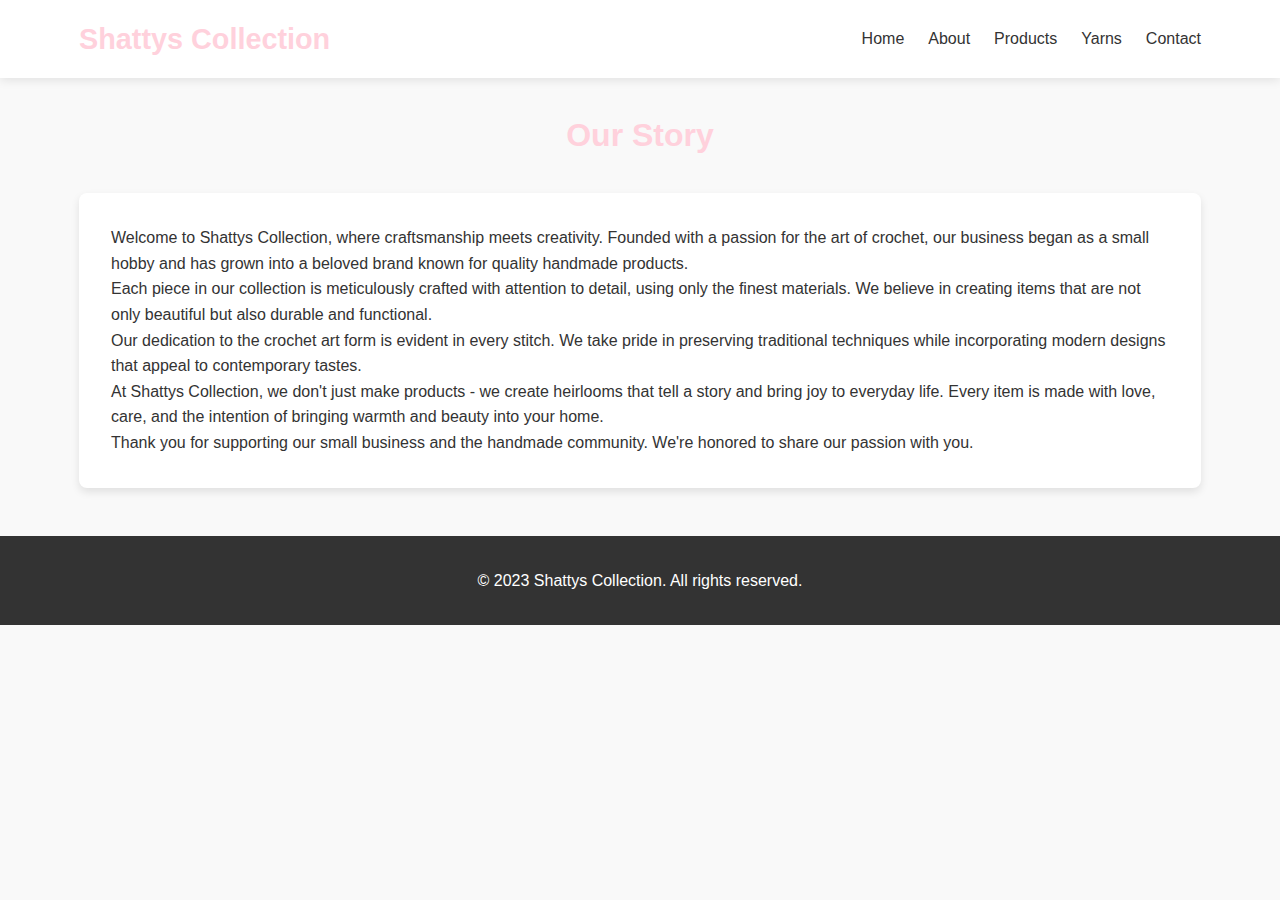
<file: about.html>
<!DOCTYPE html>
<html lang="en">
<head>
    <meta charset="UTF-8">
    <meta name="viewport" content="width=device-width, initial-scale=1.0">
    <title>About Us - Shattys Collection</title>
    <link rel="stylesheet" href="style.css">
</head>
<body>
    <header>
        <div class="container">
            <nav>
                <a href="index.html" class="logo">Shattys Collection</a>
                <ul class="nav-menu">
                    <li><a href="index.html" class="nav-link">Home</a></li>
                    <li><a href="about.html" class="nav-link">About</a></li>
                    <li><a href="products.html" class="nav-link">Products</a></li>
                    <li><a href="yarns.html" class="nav-link">Yarns</a></li>
                    <li><a href="contact.html" class="nav-link">Contact</a></li>
                </ul>
                <div class="hamburger">
                    <span class="bar"></span>
                    <span class="bar"></span>
                    <span class="bar"></span>
                </div>
            </nav>
        </div>
    </header>

    <main class="container">
        <h1 class="section-title">Our Story</h1>
        
        <div class="about-content">
            <p>Welcome to Shattys Collection, where craftsmanship meets creativity. Founded with a passion for the art of crochet, our business began as a small hobby and has grown into a beloved brand known for quality handmade products.</p>
            
            <p>Each piece in our collection is meticulously crafted with attention to detail, using only the finest materials. We believe in creating items that are not only beautiful but also durable and functional.</p>
            
            <p>Our dedication to the crochet art form is evident in every stitch. We take pride in preserving traditional techniques while incorporating modern designs that appeal to contemporary tastes.</p>
            
            <p>At Shattys Collection, we don't just make products - we create heirlooms that tell a story and bring joy to everyday life. Every item is made with love, care, and the intention of bringing warmth and beauty into your home.</p>
            
            <p>Thank you for supporting our small business and the handmade community. We're honored to share our passion with you.</p>
        </div>
    </main>

    <footer>
        <div class="container">
            <p>&copy; 2023 Shattys Collection. All rights reserved.</p>
        </div>
    </footer>

    <script src="script.js"></script>
</body>
</html>
</file>
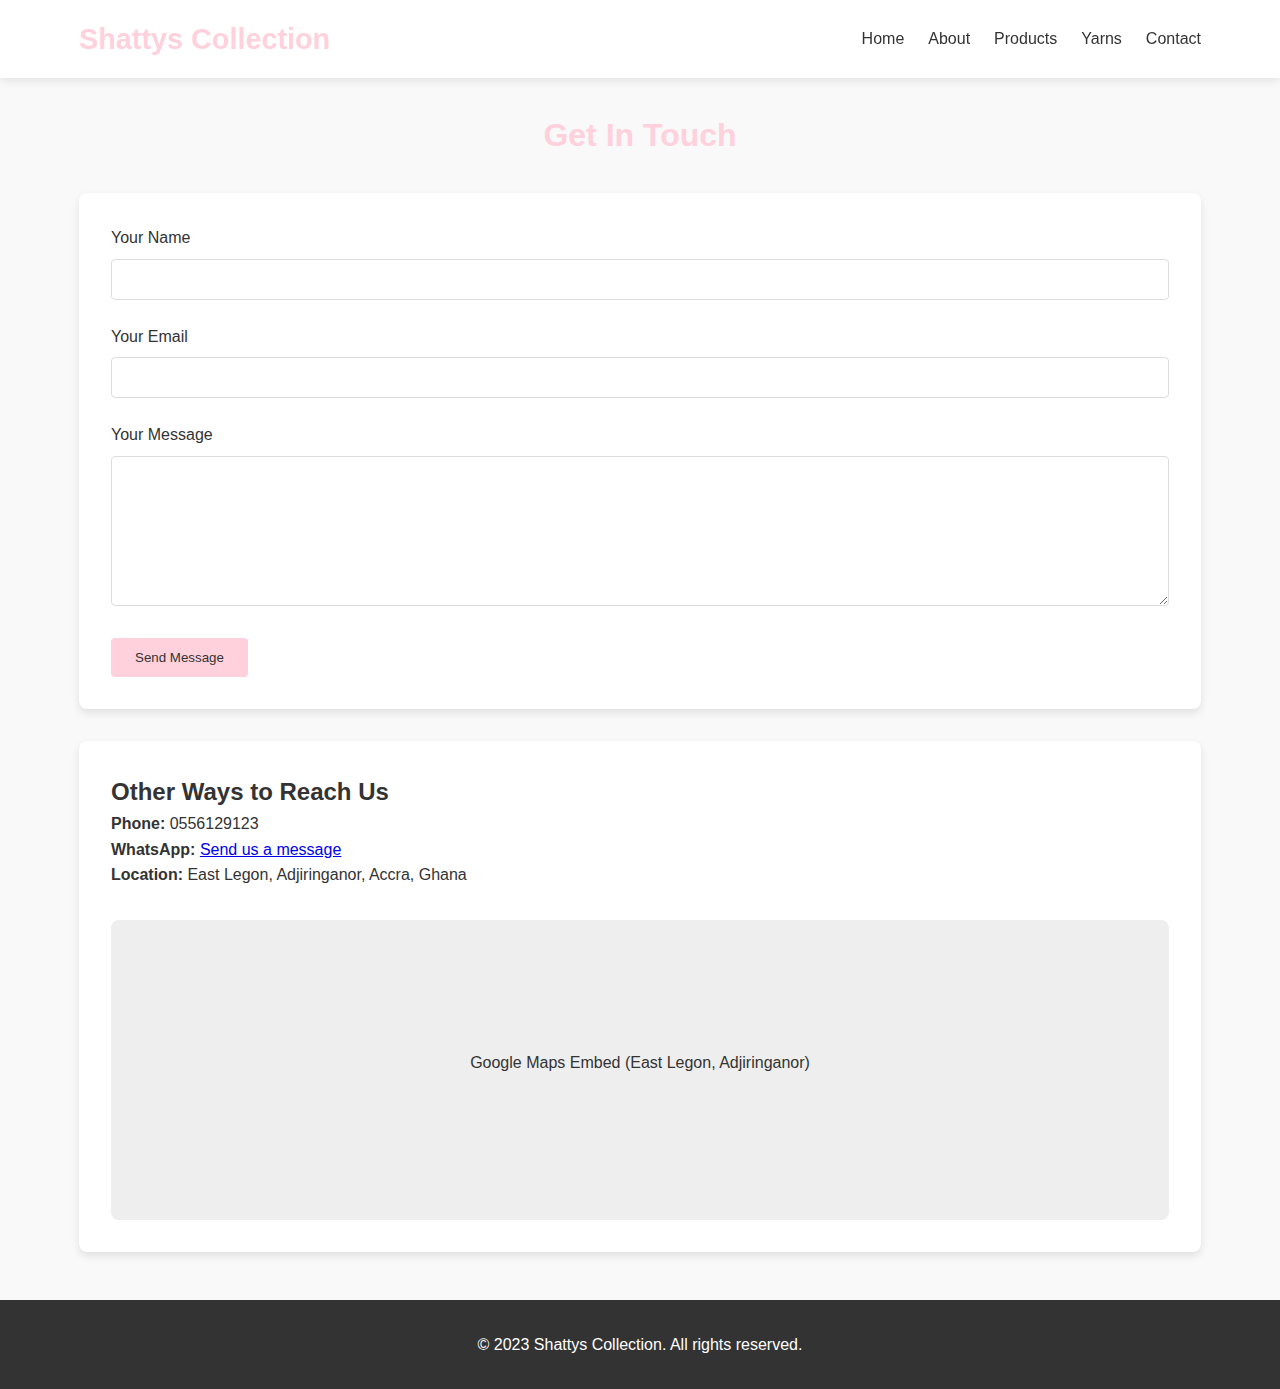
<file: contact.html>
<!DOCTYPE html>
<html lang="en">
<head>
    <meta charset="UTF-8">
    <meta name="viewport" content="width=device-width, initial-scale=1.0">
    <title>Contact - Shattys Collection</title>
    <link rel="stylesheet" href="style.css">
</head>
<body>
    <header>
        <div class="container">
            <nav>
                <a href="index.html" class="logo">Shattys Collection</a>
                <ul class="nav-menu">
                    <li><a href="index.html" class="nav-link">Home</a></li>
                    <li><a href="about.html" class="nav-link">About</a></li>
                    <li><a href="products.html" class="nav-link">Products</a></li>
                    <li><a href="yarns.html" class="nav-link">Yarns</a></li>
                    <li><a href="contact.html" class="nav-link">Contact</a></li>
                </ul>
                <div class="hamburger">
                    <span class="bar"></span>
                    <span class="bar"></span>
                    <span class="bar"></span>
                </div>
            </nav>
        </div>
    </header>

    <main class="container">
        <h1 class="section-title">Get In Touch</h1>
        
        <div class="contact-form">
            <form id="contactForm">
                <div class="form-group">
                    <label for="name">Your Name</label>
                    <input type="text" id="name" name="name" required>
                </div>
                
                <div class="form-group">
                    <label for="email">Your Email</label>
                    <input type="email" id="email" name="email" required>
                </div>
                
                <div class="form-group">
                    <label for="message">Your Message</label>
                    <textarea id="message" name="message" required></textarea>
                </div>
                
                <button type="submit" class="submit-btn">Send Message</button>
            </form>
        </div>
        
        <div class="contact-info">
            <h2>Other Ways to Reach Us</h2>
            <p><strong>Phone:</strong> 0556129123</p>
            <p><strong>WhatsApp:</strong> <a href="https://wa.me/233556129123">Send us a message</a></p>
            <p><strong>Location:</strong> East Legon, Adjiringanor, Accra, Ghana</p>
            
            <div class="map">
                <!-- Google Maps embed would go here -->
                <p style="text-align: center; padding-top: 130px;">Google Maps Embed (East Legon, Adjiringanor)</p>
            </div>
        </div>
    </main>

    <footer>
        <div class="container">
            <p>&copy; 2023 Shattys Collection. All rights reserved.</p>
        </div>
    </footer>

    <script src="script.js"></script>
    <script>
        // Simple form handling
        document.getElementById('contactForm').addEventListener('submit', function(e) {
            e.preventDefault();
            alert('Thank you for your message! We will get back to you soon.');
            this.reset();
        });
    </script>
</body>
</html>
</file>
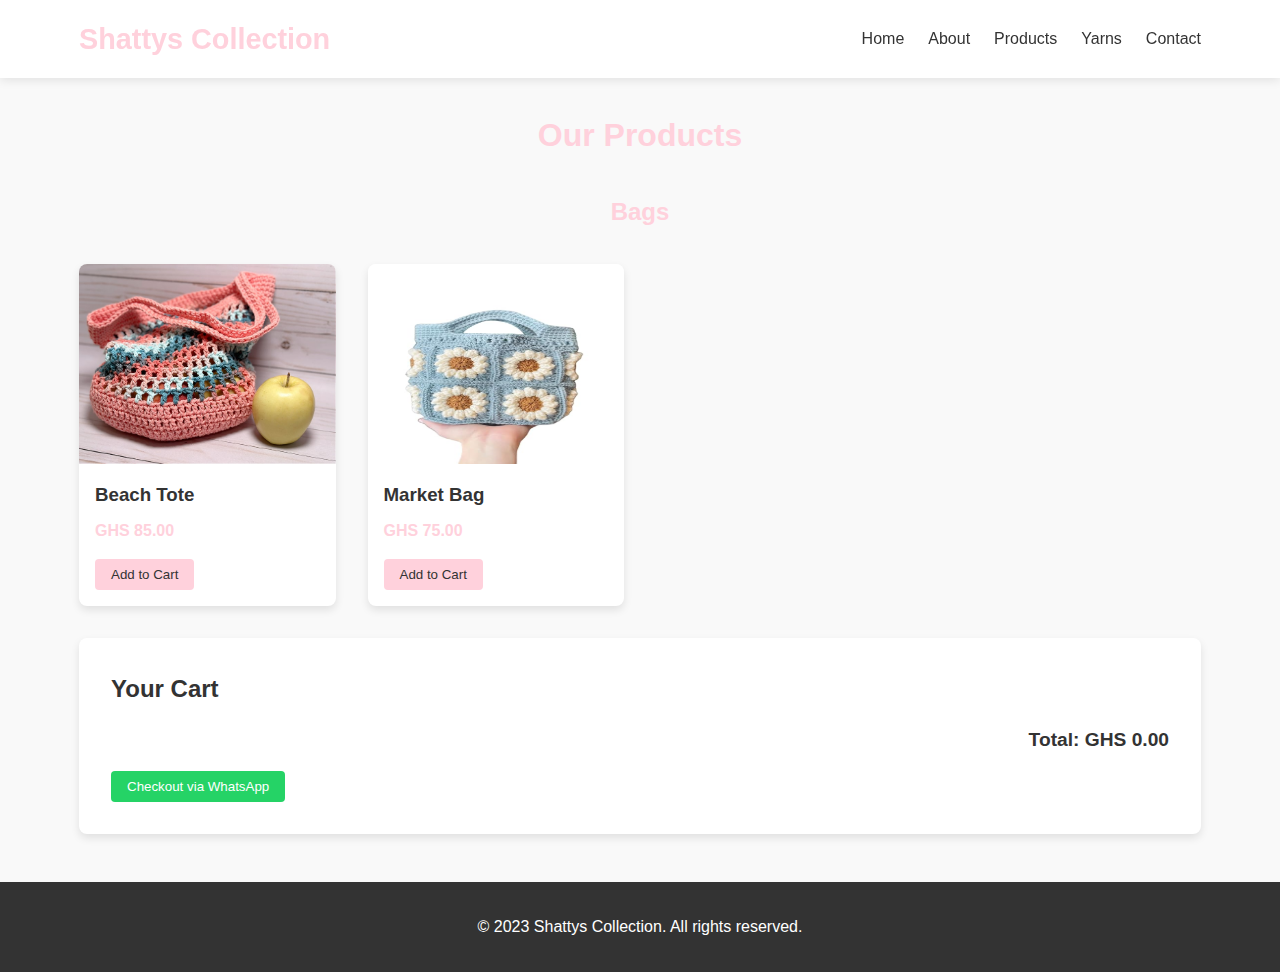
<file: products.html>
<!DOCTYPE html>
<html lang="en">
<head>
    <meta charset="UTF-8">
    <meta name="viewport" content="width=device-width, initial-scale=1.0">
    <title>Products - Shattys Collection</title>
    <link rel="stylesheet" href="style.css">
</head>
<body>
    <header>
        <div class="container">
            <nav>
                <a href="index.html" class="logo">Shattys Collection</a>
                <ul class="nav-menu">
                    <li><a href="index.html" class="nav-link">Home</a></li>
                    <li><a href="about.html" class="nav-link">About</a></li>
                    <li><a href="products.html" class="nav-link">Products</a></li>
                    <li><a href="yarns.html" class="nav-link">Yarns</a></li>
                    <li><a href="contact.html" class="nav-link">Contact</a></li>
                </ul>
                <div class="hamburger">
                    <span class="bar"></span>
                    <span class="bar"></span>
                    <span class="bar"></span>
                </div>
            </nav>
        </div>
    </header>

    <main class="container">
        <h1 class="section-title">Our Products</h1>
        
        <h2 class="section-title">Bags</h2>
        <div class="products-grid">
            <div class="product-card">
                <!-- Replace with your actual image -->
                <img src="./crocheted mesh market bag-min.jpg" alt="Handmade crochet beach tote" class="product-image">
                <div class="product-info">
                    <h3>Beach Tote</h3>
                    <p>GHS 85.00</p>
                    <button class="btn" onclick="addToCart('Beach Tote', 85.00)">Add to Cart</button>
                </div>
            </div>
            
            <div class="product-card">
                <!-- Replace with your actual image -->
                <img src="./51wMoZ-h2CL._SY695_.jpg" alt="Handmade crochet market bag" class="product-image">
                <div class="product-info">
                    <h3>Market Bag</h3>
                    <p>GHS 75.00</p>
                    <button class="btn" onclick="addToCart('Market Bag', 75.00)">Add to Cart</button>
                </div>
            </div>
        </div>
        
        <!-- Additional product categories would follow the same pattern -->
        
        <div class="cart">
            <h2>Your Cart</h2>
            <div id="cart-items"></div>
            <div id="cart-total" class="cart-total">Total: GHS 0.00</div>
            <button class="btn checkout-btn" onclick="checkout()">Checkout via WhatsApp</button>
        </div>
    </main>

    <footer>
        <div class="container">
            <p>&copy; 2023 Shattys Collection. All rights reserved.</p>
        </div>
    </footer>

    <script src="script.js"></script>
</body>
</html>
</file>
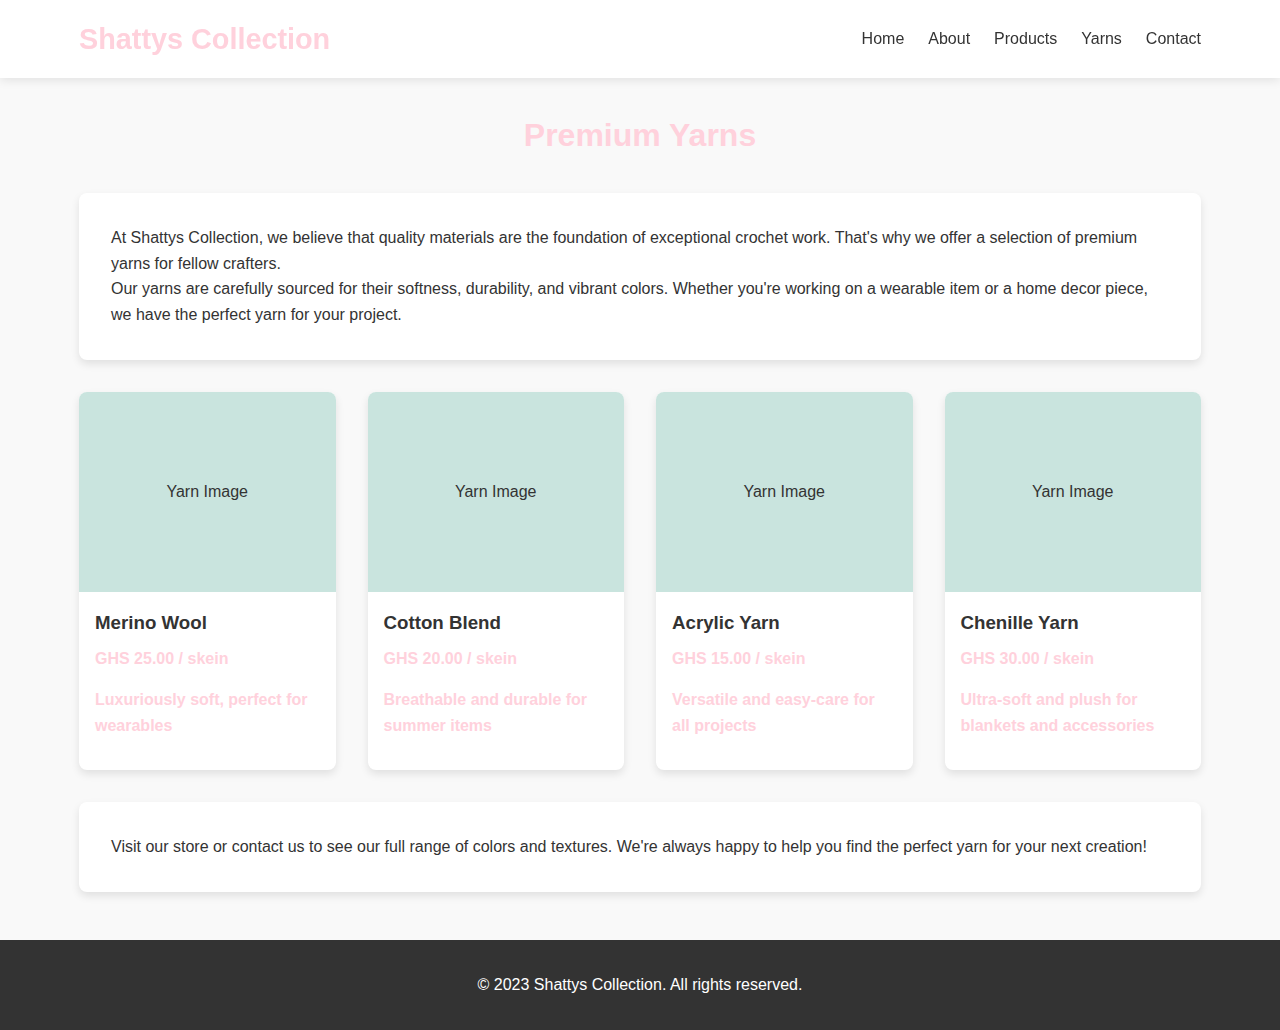
<file: yarns.html>
<!DOCTYPE html>
<html lang="en">
<head>
    <meta charset="UTF-8">
    <meta name="viewport" content="width=device-width, initial-scale=1.0">
    <title>Yarns - Shattys Collection</title>
    <link rel="stylesheet" href="style.css">
</head>
<body>
    <header>
        <div class="container">
            <nav>
                <a href="index.html" class="logo">Shattys Collection</a>
                <ul class="nav-menu">
                    <li><a href="index.html" class="nav-link">Home</a></li>
                    <li><a href="about.html" class="nav-link">About</a></li>
                    <li><a href="products.html" class="nav-link">Products</a></li>
                    <li><a href="yarns.html" class="nav-link">Yarns</a></li>
                    <li><a href="contact.html" class="nav-link">Contact</a></li>
                </ul>
                <div class="hamburger">
                    <span class="bar"></span>
                    <span class="bar"></span>
                    <span class="bar"></span>
                </div>
            </nav>
        </div>
    </header>

    <main class="container">
        <h1 class="section-title">Premium Yarns</h1>
        
        <div class="about-content">
            <p>At Shattys Collection, we believe that quality materials are the foundation of exceptional crochet work. That's why we offer a selection of premium yarns for fellow crafters.</p>
            
            <p>Our yarns are carefully sourced for their softness, durability, and vibrant colors. Whether you're working on a wearable item or a home decor piece, we have the perfect yarn for your project.</p>
        </div>
        
        <div class="products-grid">
            <div class="product-card">
                <div class="product-image">Yarn Image</div>
                <div class="product-info">
                    <h3>Merino Wool</h3>
                    <p>GHS 25.00 / skein</p>
                    <p>Luxuriously soft, perfect for wearables</p>
                </div>
            </div>
            
            <div class="product-card">
                <div class="product-image">Yarn Image</div>
                <div class="product-info">
                    <h3>Cotton Blend</h3>
                    <p>GHS 20.00 / skein</p>
                    <p>Breathable and durable for summer items</p>
                </div>
            </div>
            
            <div class="product-card">
                <div class="product-image">Yarn Image</div>
                <div class="product-info">
                    <h3>Acrylic Yarn</h3>
                    <p>GHS 15.00 / skein</p>
                    <p>Versatile and easy-care for all projects</p>
                </div>
            </div>
            
            <div class="product-card">
                <div class="product-image">Yarn Image</div>
                <div class="product-info">
                    <h3>Chenille Yarn</h3>
                    <p>GHS 30.00 / skein</p>
                    <p>Ultra-soft and plush for blankets and accessories</p>
                </div>
            </div>
        </div>
        
        <div class="about-content">
            <p>Visit our store or contact us to see our full range of colors and textures. We're always happy to help you find the perfect yarn for your next creation!</p>
        </div>
    </main>

    <footer>
        <div class="container">
            <p>&copy; 2023 Shattys Collection. All rights reserved.</p>
        </div>
    </footer>

    <script src="script.js"></script>
</body>
</html>
</file>
<file: style.css>
/* Reset and Base Styles */
* {
    margin: 0;
    padding: 0;
    box-sizing: border-box;
}

:root {
    --primary: #FFD1DC; /* Pastel pink */
    --secondary: #C9E4DE; /* Pastel mint */
    --accent: #B5C9E0; /* Pastel blue */
    --text: #333333;
    --light: #FFFFFF;
    --shadow: rgba(0, 0, 0, 0.1);
}

body {
    font-family: 'Segoe UI', Tahoma, Geneva, Verdana, sans-serif;
    line-height: 1.6;
    color: var(--text);
    background-color: #f9f9f9;
}

.container {
    width: 90%;
    max-width: 1200px;
    margin: 0 auto;
    padding: 0 15px;
}

/* Header & Navigation */
header {
    background-color: var(--light);
    box-shadow: 0 2px 10px var(--shadow);
    position: sticky;
    top: 0;
    z-index: 100;
}

nav {
    display: flex;
    justify-content: space-between;
    align-items: center;
    padding: 1rem 0;
}

.logo {
    font-size: 1.8rem;
    font-weight: bold;
    color: var(--primary);
    text-decoration: none;
}

.nav-menu {
    display: flex;
    list-style: none;
}

.nav-menu li {
    margin-left: 1.5rem;
}

.nav-menu a {
    text-decoration: none;
    color: var(--text);
    font-weight: 500;
    transition: color 0.3s;
}

.nav-menu a:hover {
    color: var(--primary);
}

.hamburger {
    display: none;
    cursor: pointer;
}

.bar {
    display: block;
    width: 25px;
    height: 3px;
    margin: 5px auto;
    background-color: var(--text);
    transition: all 0.3s;
}

/* Hero Section */
.hero {
    background: linear-gradient(rgba(0, 0, 0, 0.4), rgba(0, 0, 0, 0.4)), 
                url('./Easy-spring-crochet-bag.jpg.webp');
    background-size: cover;
    background-position: center;
    color: var(--light);
    text-align: center;
    padding: 5rem 1rem;
    margin-bottom: 2rem;
}

.hero h1 {
    font-size: 3rem;
    margin-bottom: 1rem;
}

.hero p {
    font-size: 1.5rem;
    margin-bottom: 2rem;
}

.hero-info {
    background-color: rgba(255, 255, 255, 0.8);
    color: var(--text);
    display: inline-block;
    padding: 1rem 2rem;
    border-radius: 5px;
}

/* Section Styling */
.section-title {
    text-align: center;
    margin: 2rem 0;
    color: var(--primary);
}

/* Products Grid */
.products-grid {
    display: grid;
    grid-template-columns: repeat(auto-fill, minmax(250px, 1fr));
    gap: 2rem;
    margin: 2rem 0;
}

.product-card {
    background: var(--light);
    border-radius: 8px;
    overflow: hidden;
    box-shadow: 0 4px 8px var(--shadow);
    transition: transform 0.3s;
}

.product-card:hover {
    transform: translateY(-5px);
}

.product-image {
    width: 100%;
    height: 200px;
    background-color: var(--secondary);
    display: flex;
    align-items: center;
    justify-content: center;
    color: var(--text);
}

.product-info {
    padding: 1rem;
}

.product-info h3 {
    margin-bottom: 0.5rem;
}

.product-info p {
    font-weight: bold;
    color: var(--primary);
    margin-bottom: 1rem;
}

.btn {
    display: inline-block;
    background-color: var(--primary);
    color: var(--text);
    padding: 0.5rem 1rem;
    border: none;
    border-radius: 4px;
    cursor: pointer;
    text-decoration: none;
    font-weight: 500;
    transition: background-color 0.3s;
}

.btn:hover {
    background-color: var(--accent);
}

/* Cart */
.cart {
    background: var(--light);
    padding: 2rem;
    border-radius: 8px;
    box-shadow: 0 4px 8px var(--shadow);
    margin: 2rem 0;
}

.cart-item {
    display: flex;
    justify-content: space-between;
    padding: 1rem 0;
    border-bottom: 1px solid #eee;
}

.cart-total {
    font-weight: bold;
    text-align: right;
    margin-top: 1rem;
    font-size: 1.2rem;
}

.checkout-btn {
    background-color: #25D366; /* WhatsApp green */
    color: white;
    margin-top: 1rem;
}

.checkout-btn:hover {
    background-color: #128C7E; /* Darker WhatsApp green */
}

/* About Section */
.about-content {
    background: var(--light);
    padding: 2rem;
    border-radius: 8px;
    box-shadow: 0 4px 8px var(--shadow);
    margin: 2rem 0;
}

/* Contact Form */
.contact-form {
    background: var(--light);
    padding: 2rem;
    border-radius: 8px;
    box-shadow: 0 4px 8px var(--shadow);
    margin: 2rem 0;
}

.form-group {
    margin-bottom: 1.5rem;
}

.form-group label {
    display: block;
    margin-bottom: 0.5rem;
    font-weight: 500;
}

.form-group input,
.form-group textarea {
    width: 100%;
    padding: 0.75rem;
    border: 1px solid #ddd;
    border-radius: 4px;
    font-family: inherit;
}

.form-group textarea {
    min-height: 150px;
}

.submit-btn {
    background-color: var(--primary);
    color: var(--text);
    padding: 0.75rem 1.5rem;
    border: none;
    border-radius: 4px;
    cursor: pointer;
    font-weight: 500;
}

.submit-btn:hover {
    background-color: var(--accent);
}

.contact-info {
    background: var(--light);
    padding: 2rem;
    border-radius: 8px;
    box-shadow: 0 4px 8px var(--shadow);
    margin: 2rem 0;
}

.map {
    margin-top: 2rem;
    height: 300px;
    background-color: #eee;
    border-radius: 8px;
}

/* Footer */
footer {
    background-color: var(--text);
    color: var(--light);
    text-align: center;
    padding: 2rem 0;
    margin-top: 3rem;
}

/* Responsive Design */
@media (max-width: 768px) {
    .hamburger {
        display: block;
    }
    
    .hamburger.active .bar:nth-child(2) {
        opacity: 0;
    }
    
    .hamburger.active .bar:nth-child(1) {
        transform: translateY(8px) rotate(45deg);
    }
    
    .hamburger.active .bar:nth-child(3) {
        transform: translateY(-8px) rotate(-45deg);
    }
    
    .nav-menu {
        position: fixed;
        left: -100%;
        top: 70px;
        gap: 0;
        flex-direction: column;
        background-color: var(--light);
        width: 100%;
        text-align: center;
        transition: 0.3s;
        box-shadow: 0 10px 10px var(--shadow);
        padding: 1rem 0;
    }
    
    .nav-menu.active {
        left: 0;
    }
    
    .nav-menu li {
        margin: 1rem 0;
    }
    
    .hero h1 {
        font-size: 2rem;
    }
    
    .hero p {
        font-size: 1.2rem;
    }
}
</file>
